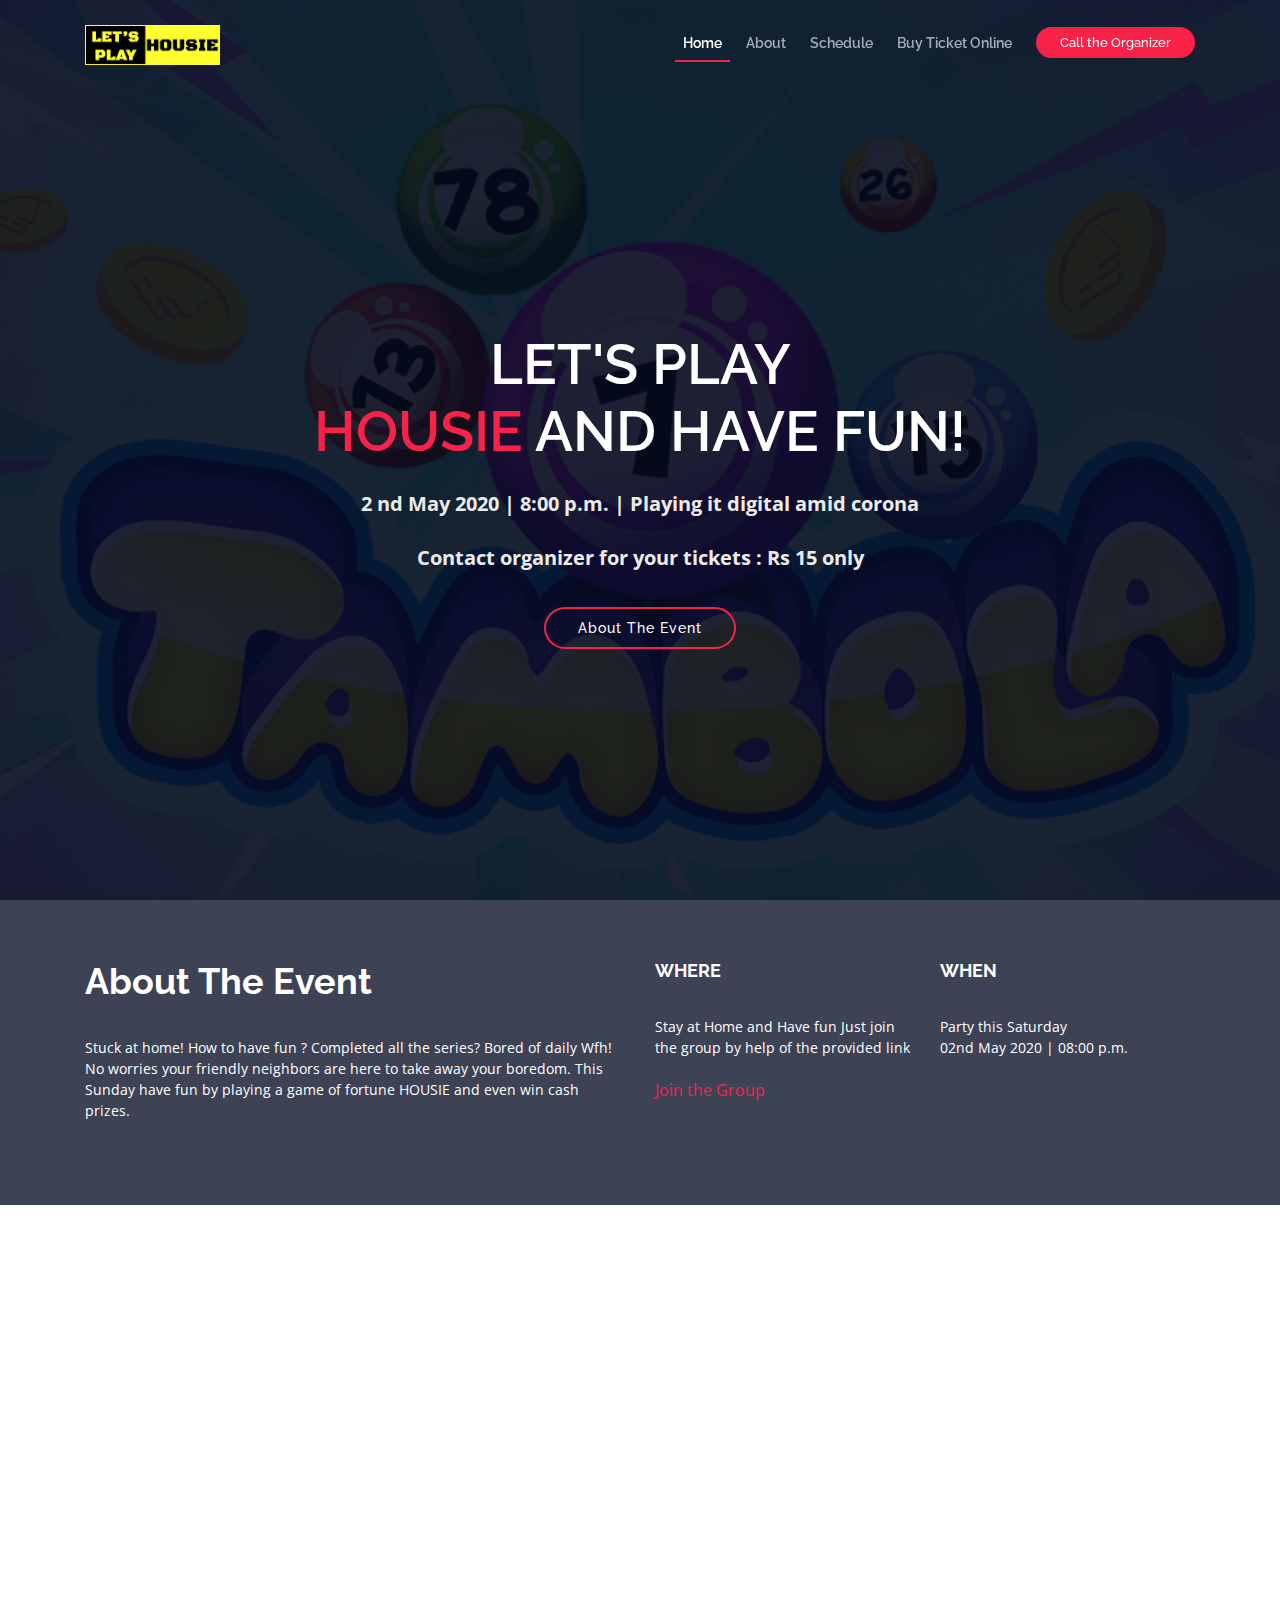
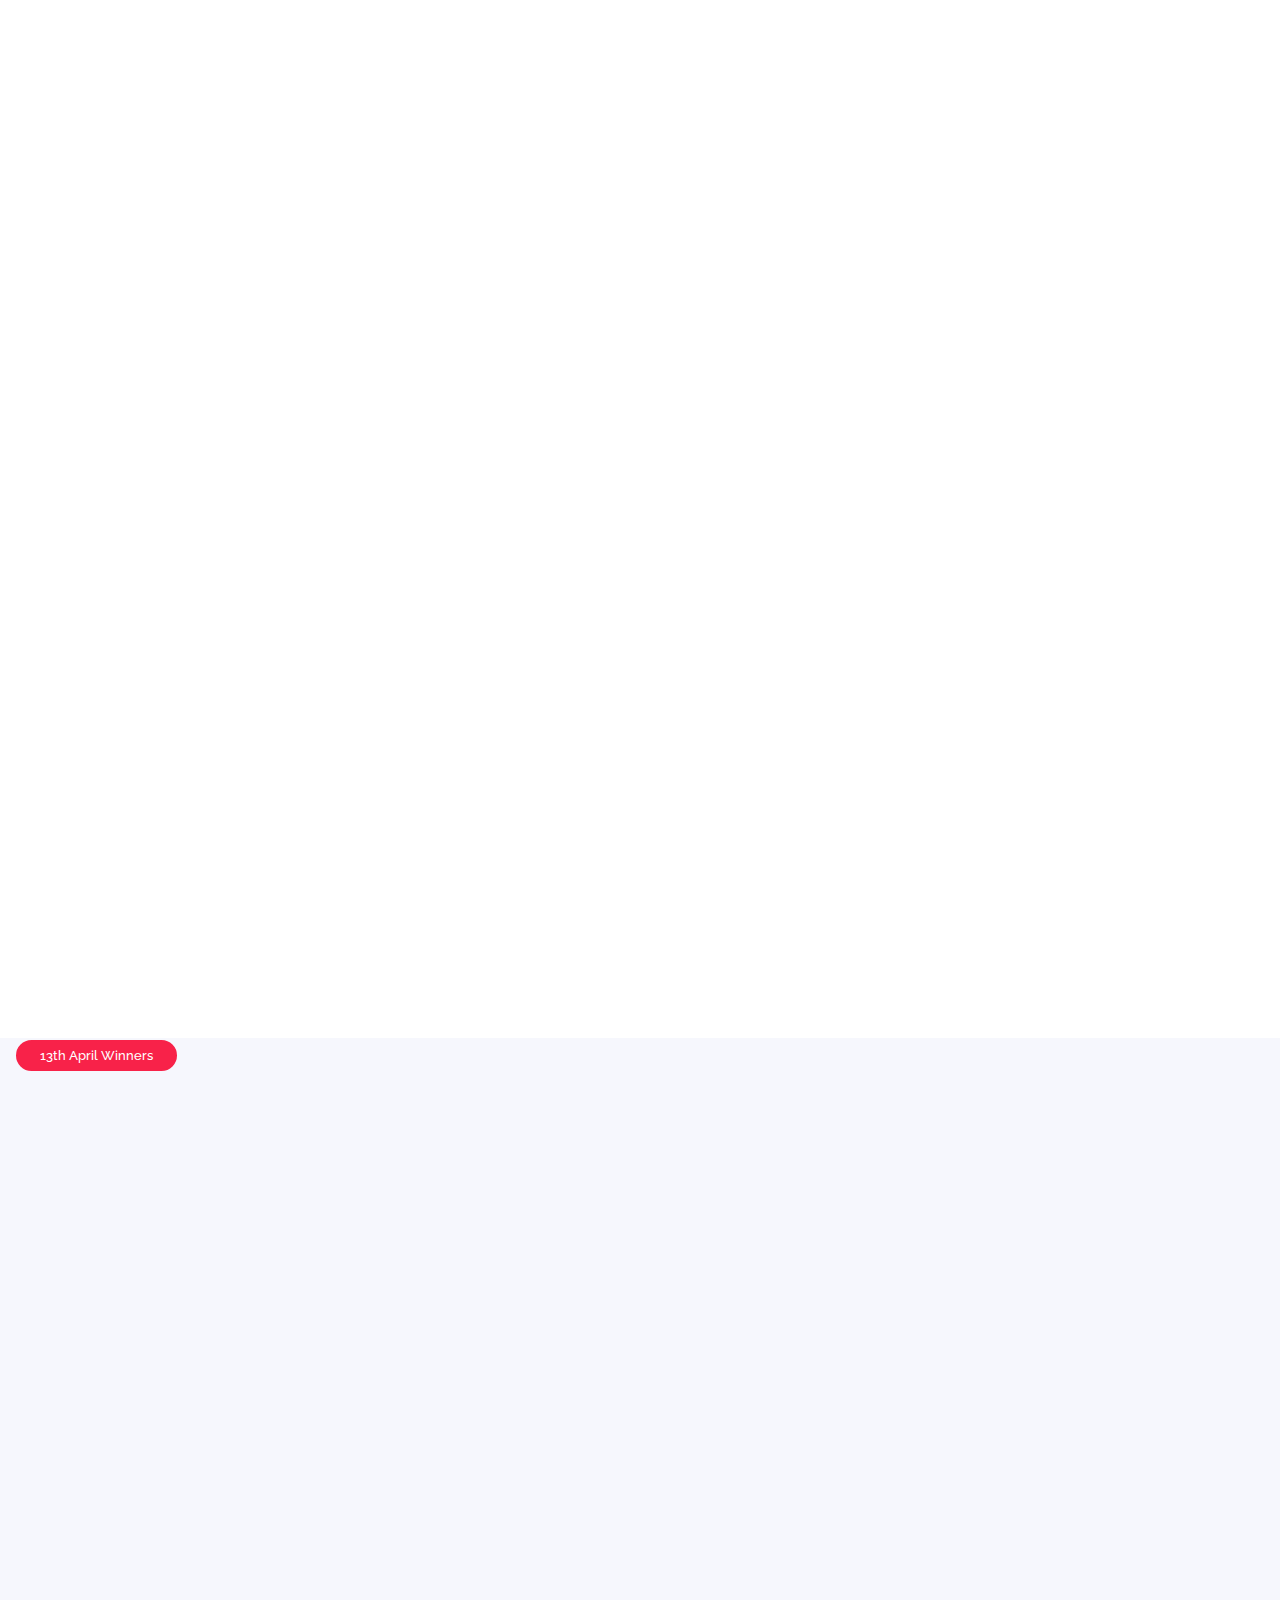
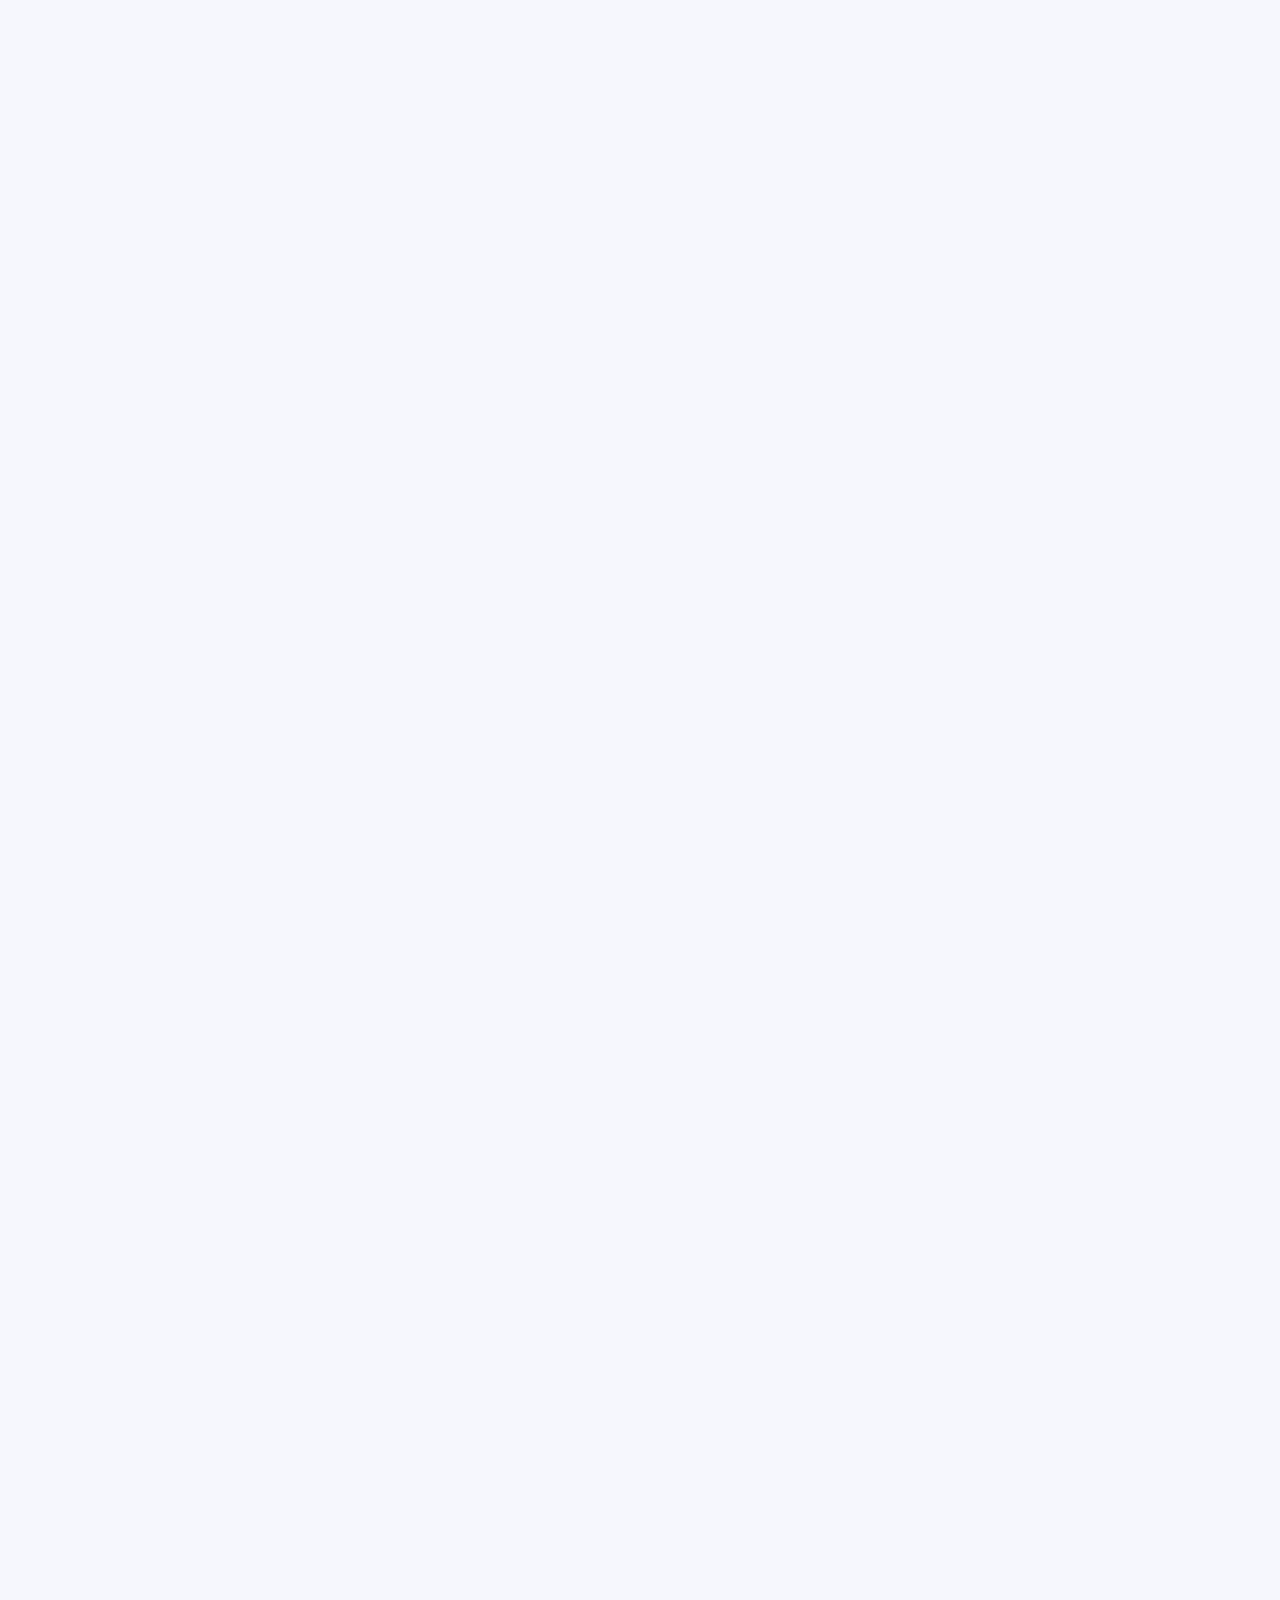
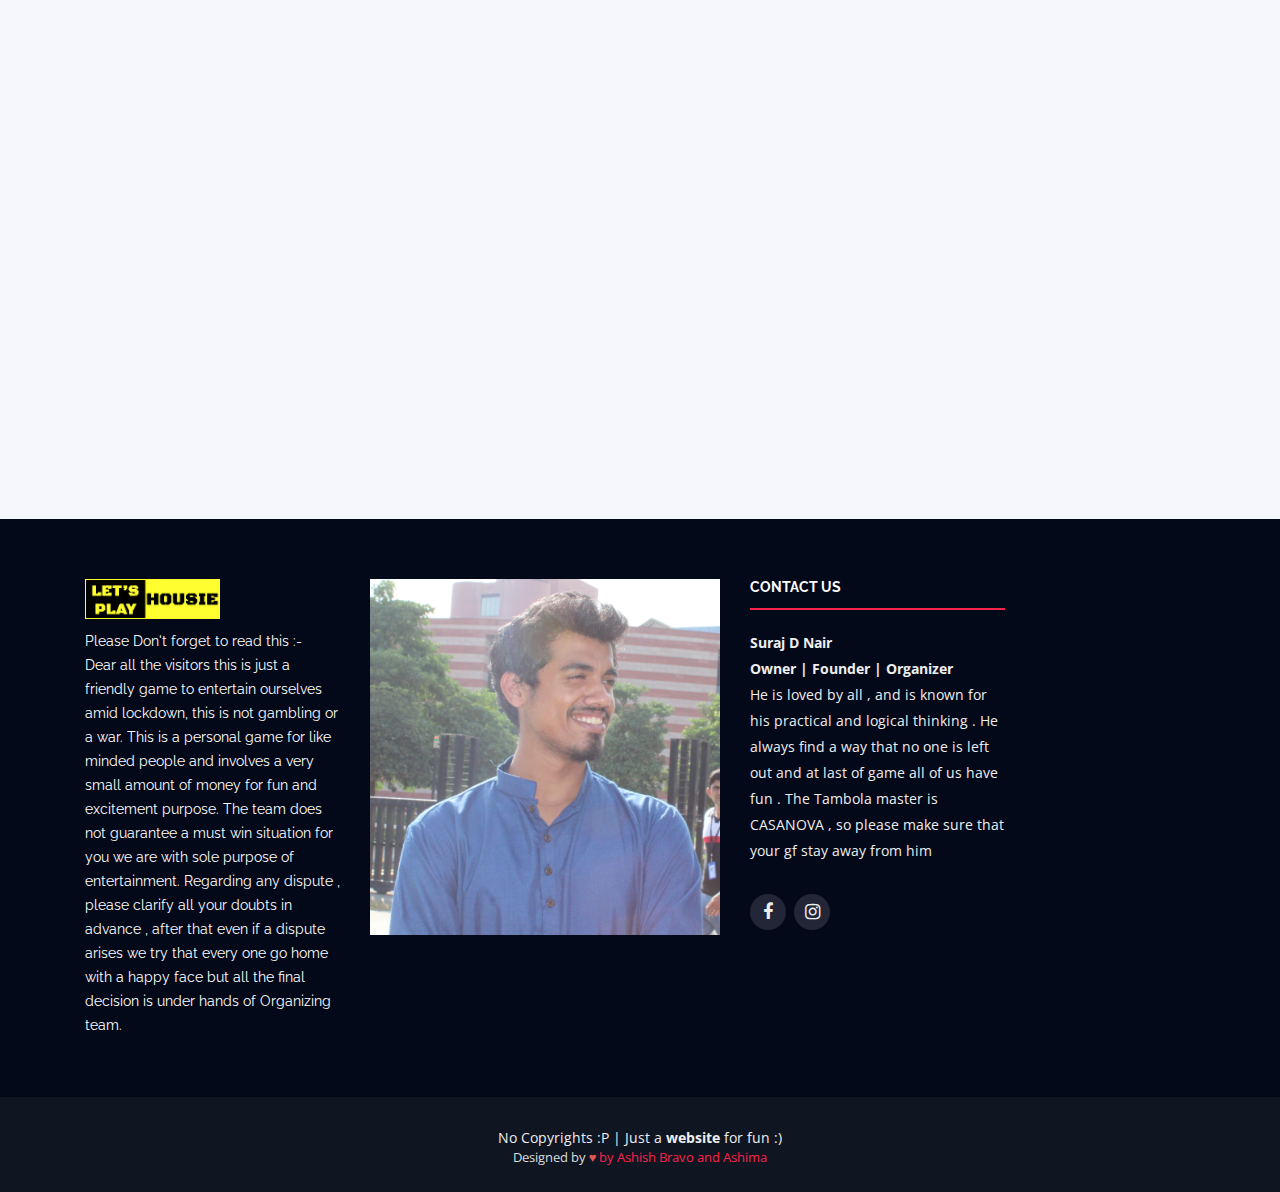
<file: index.html>
<!DOCTYPE html>
<html lang="en">

<head>
  <meta charset="utf-8">
  <meta content="width=device-width, initial-scale=1.0" name="viewport">

  <title>Housie</title>
  <meta content="" name="descriptison">
  <meta content="" name="keywords">
  <link href="assets/img/housieLogo.jpg" rel="icon">
  <link href="assets/img/apple-touch-icon.png" rel="apple-touch-icon">
  <link href="https://fonts.googleapis.com/css?family=Open+Sans:300,300i,400,400i,700,700i|Raleway:300,400,500,700,800" rel="stylesheet">
  <link href="assets/vendor/bootstrap/css/bootstrap.min.css" rel="stylesheet">
  <link href="assets/vendor/animate.css/animate.min.css" rel="stylesheet">
  <link href="assets/vendor/venobox/venobox.css" rel="stylesheet">
  <link href="assets/vendor/font-awesome/css/font-awesome.min.css" rel="stylesheet">
  <link href="assets/vendor/owl.carousel/assets/owl.carousel.min.css" rel="stylesheet">
  <link href="assets/css/style.css" rel="stylesheet">
</head>

<body>
  <header id="header">
    <div class="container">
      <div id="logo" class="pull-left">
        <a href="index.html" class="scrollto"><img src="assets/img/housieLogo.jpg" alt="" title=""></a>
      </div>

      <nav id="nav-menu-container">
        <ul class="nav-menu">
          <li class="menu-active"><a href="index.html">Home</a></li>
          <li><a href="#about">About</a></li>
          <li><a href="#schedule">Schedule</a></li>
          <li><a href="https://forms.gle/gDbcJ1tDNqGVuUUz9">Buy Ticket Online</a></li>
          <li class="buy-tickets"><a href="tel:+91 9712156057">Call the Organizer</a></li>
        </ul>
      </nav><!-- #nav-menu for the header -->
    </div>
  </header><!-- End Header -->

  <!-- ======= Intro Section ======= -->
  <section id="intro">
    <div class="intro-container wow fadeIn">
      <h1 class="mb-4 pb-0">Let's PLay<br><span>Housie</span> and have fun!</h1>
      <p class="mb-4 pb-0">2 nd May 2020 | 8:00 p.m. | Playing it digital amid corona</p>
      <p class="mb-4 pb-0">Contact organizer for your tickets : Rs 15 only</p>
      <a href="#about" class="about-btn scrollto">About The Event</a>
    </div>
  </section><!-- End Intro Section -->

  <main id="main">

    <!-- ======= About Section ======= -->
    <section id="about">
      <div class="container">
        <div class="row">
          <div class="col-lg-6">
            <h2>About The Event</h2>
            <br>
            <p>Stuck at home! How to have fun ? Completed all the series? Bored of daily Wfh! No worries your friendly neighbors are here to take away your boredom. This Sunday have fun by playing a game of fortune HOUSIE and even win cash prizes.</p>
            <br>
          </div>
          <div class="col-lg-3">
            <h3>Where</h3>
            <br>
            <p>Stay at Home and Have fun Just join the group by help of the provided link</p>
            <a href="https://chat.whatsapp.com/K3cLmvdfGl95k29ZAcPgAU">Join the Group</a>
            <br>
          </div>
          <div class="col-lg-3">
            <h3>When</h3>
            <br>
            <p>Party this Saturday<br>02nd May 2020 | 08:00 p.m.</p>
            <br>
          </div>
        </div>
      </div>
    </section><!-- End About Section -->

    <!-- ======= Winners Section ======= -->
    <section id="speakers" class="wow fadeInUp">
      <div class="container">
        <div class="section-header">
          <h2>Last Time Winners</h2>
          <p>Here are some of our winners from last game</p>
        </div>
          <!--<li class="nav-item">
            <a class="nav-link" href="#day-2" role="tab" data-toggle="tab">Day 2</a>
          </li>
          <li class="nav-item">
            <a class="nav-link" href="#day-3" role="tab" data-toggle="tab">Day 3</a>
          </li>-->
        <div class="row">
          <div class="col-lg-4 col-md-6">
            <div class="speaker">
              <img src="assets/img/swapnil.png" alt="Winner 1" class="img-fluid">
              <div class="details">
                <h3><a href="#speakers">Swapnil Vyas</a></h3>
                <p>Won Rs 110</p>
                <div class="social">
                </div>
              </div>
            </div>
          </div>
          <div class="col-lg-4 col-md-6">
            <div class="speaker">
              <img src="assets/img/anand.png" alt="Winner 2" class="img-fluid">
              <div class="details">
                <h3><a href="#speakers">Tushagra Anand</a></h3>
                <p>Won Rs 55</p>
                <div class="social">
                </div>
              </div>
            </div>
          </div>
          <div class="col-lg-4 col-md-6">
            <div class="speaker">
              <img src="assets/img/rudhira.png" alt="Winner 3" class="img-fluid">
              <div class="details">
                <h3><a href="#speakers">Rudhira </a></h3>
                <p>Won Rs 30</p>
                <div class="social">

                </div>
              </div>
            </div>
          </div>
          <div class="col-lg-4 col-md-6">
            <div class="speaker">
              <img src="assets/img/goswami.PNG" alt="Winner 5" class="img-fluid">
              <div class="details">
                <h3><a href="#speakers">Akash Goswami </a></h3>
                <p>Won Rs 27.5</p>
                <div class="social">

                </div>
              </div>
            </div>
          </div>
          <div class="col-lg-4 col-md-6">
            <div class="speaker">
              <img src="assets/img/ashish.png" alt="Winner 4" class="img-fluid">
              <div class="details">
                <h3><a href="#speakers">Ashish Ranjan</a></h3>
                <p>Won Rs 20</p>
                <div class="social">

                </div>
              </div>
            </div>
          </div>


          <div class="col-lg-4 col-md-6">
            <div class="speaker">
              <img src="assets/img/sachin.png" alt="Winner 5" class="img-fluid">
              <div class="details">
                <h3><a href="#speakers">Sachin Agarwal</a></h3>
                <p>Won Rs 20</p>
                <div class="social">

                </div>
              </div>
            </div>
          </div>
        </div>
      </div>
          <div class="col-lg-4 col-md-6">
            <div class="speaker">
              <img src="assets/img/roshitaBro.jpeg" alt="Winner 6" class="img-fluid">
              <div class="details">
                <h3><a href="#">Roshita Bhusari</a></h3>
                <p>Won Rs 7.5</p>
                <div class="social">

                </div>
              </div>
            </div>
          </div>
        </div>
      </div>



    </section><!-- End Speakers Section -->

    <nav id="nav-menu-new">
      <ul class="nav-menu">
        <li class="buy-tickets"><a href="sunday.html">13th April Winners</a></li>
      </ul>
    </nav><!-- #nav-menu for the header -->

    <!-- ======= Schedule Section ======= -->
    <section id="schedule" class="section-with-bg">
      <div class="container wow fadeInUp">
        <div class="section-header">
          <h2>Event Schedule</h2>
          <p>Here is our event schedule</p>
        </div>

        <ul class="nav nav-tabs" role="tablist">
          <li class="nav-item">
            <a class="nav-link active" href="#day-1" role="tab" data-toggle="tab">2nd May 2020</a>
          </li>
          <!--<li class="nav-item">
            <a class="nav-link" href="#day-2" role="tab" data-toggle="tab">Day 2</a>
          </li>
          <li class="nav-item">
            <a class="nav-link" href="#day-3" role="tab" data-toggle="tab">Day 3</a>
          </li>-->
        </ul>

        <h3 class="sub-heading">Time is Money said by someone , So please do everything as per planned Schedule</h3>

        <div class="tab-content row justify-content-center">

          <!-- Schdule Day 1 -->
          <div role="tabpanel" class="col-lg-9 tab-pane fade show active" id="day-1">

            <div class="row schedule-item">
              <div class="col-md-2"><time>05:00 PM</time></div>
              <div class="col-md-10">
                <h4>Buying Tickets</h4>
                <p>Please pay on gpay for your ticket by this time and your ticket will be deliverd to you via whatsapp GPAY : 9712156057</p>
              </div>
            </div>

            <div class="row schedule-item">
              <div class="col-md-2"><time>06:30 PM</time></div>
              <div class="col-md-10">
                <div class="speaker">

                </div>
                <h4>Doubt Clearing </h4>
                <p>Clear all your doubts by 06:30 with the organizer , to avoid confusions.</p>
              </div>
            </div>
            <div class="row schedule-item">
              <div class="col-md-2"><time>07:30 PM</time></div>
              <div class="col-md-10">
                <div class="speaker">

                </div>
                <h4>Variations Declared</h4>
                <p>All the Prize money will be declared by this point of time </p>
              </div>
            </div>
            <div class="row schedule-item">
              <div class="col-md-2"><time>07:45 PM</time></div>
              <div class="col-md-10">
                <div class="speaker">

                </div>
                <h4>Acknowledgement Time</h4>
                <p>Get active in whatsapp group , so that you are updated with everything | Acknowledge your presence</p>
              </div>
            </div>

            <div class="row schedule-item">
              <div class="col-md-2"><time>08:00 PM</time></div>
              <div class="col-md-10">
                <div class="speaker">

                </div>
                <h4>Game Starts</h4>
                <p>The game will start at this point so make sure that you are present , because time and our organizing team waits for none </p>
              </div>
            </div>

    <!-- ======= Venue Section ======= -->
    <section id="venue" class="wow fadeInUp">

      <div class="container-fluid">

        <div class="section-header">
          <h2>Event Venue</h2>
          <p>Again Providing link of whatsapp group for all communication purposes and also for playing the game obviously</p>
        </div>
        <center>
        <div class="row no-gutters">
          <div class="col-lg-6 venue-map">
          </center>
            <div class="col-lg-4 col-md-6">
              <div class="speaker">

                <img src="assets/img/whatsappLogo.png" alt="Whatsapp link" class="img-fluid">
                <div class="details">

                  <h3><a href="https://chat.whatsapp.com/K3cLmvdfGl95k29ZAcPgAU">Join</a></h3>

                  <div class="social">
                  </div>
                </div>
              </div>
            </div></center>
          </center>
            </div>
    </section><!-- End Venue Section -->

  <!-- =======  F.A.Q Section ======= -->
    <section id="faq" class="wow fadeInUp">

      <div class="container">

        <div class="section-header">
          <h2>F.A.Q </h2>
        </div>

        <div class="row justify-content-center">
          <div class="col-lg-9">
            <ul id="faq-list">

              <li>
                <a data-toggle="collapse" class="collapsed" href="#faq1">Basic informations about the game<i class="fa fa-minus-circle"></i></a>
                <div id="faq1" class="collapse" data-parent="#faq-list">
                  <p>
                    <p>HOUSIE WILL START AT 08:00 PM SHARP</p>

<p>Numbers will be announced in the group itself</p>

<p>TICKET WINDOW OPEN ONLY TILL 05:00 PM</p>

<p>TICKETS WILL BE SHARED BY 07:45 PM </p>

<p>VARIATION & PRIZE MONEY WILL BE INFORMED BY 07:45 PM</p>

<p>INFORM OTHERS TO JOIN THE GROUP WITH THE LINK</p>

<p>Please Don't get into this group if you're not interested in playing</p>

<p>What is free in this world for now? My advice. You need to buy tickets to play this game and win it back if you are worthy enough</p>

<p>No content apart from The Game</p>

 <p>Let's have Fun this Quarantine</p>

<p>STAY HOME, STAY SAFE 🏠</p>



                  </p>
                </div>
              </li>

              <li>
                <a data-toggle="collapse" href="#faq2" class="collapsed">How are the numbers decided <i class="fa fa-minus-circle"></i></a>
                <div id="faq2" class="collapse" data-parent="#faq-list">
                  <p>
                    A application provides random numbers and that are continously announced shared in the whatsapp group . After intervals the screenshot is also shared.
                  </p>
                    <img src="assets/img/example.jpeg" alt="Example of the numbers shared" class="img-fluid">
                </div>
              </li>

              <li>
                <a data-toggle="collapse" href="#faq3" class="collapsed">How are numbers announced in the group <i class="fa fa-minus-circle"></i></a>
                <div id="faq3" class="collapse" data-parent="#faq-list">
                  <p>
                    <p>Since most of us are new to this sharing some details about the game:</p>
<p>- Numbers will be called as below</p>
<p>8️⃣7️⃣</p>
<p>0️⃣7️⃣ </p>
                  </p>
                </div>
              </li>

              <li>
                <a data-toggle="collapse" href="#faq4" class="collapsed">What to do if I win? <i class="fa fa-minus-circle"></i></a>
                <div id="faq4" class="collapse" data-parent="#faq-list">
                  <p>
                    If you win a variation on a number immediately send a "<b>Yes</b>" in this group
  So that game can be paused.
  Post that share you name and variation that you are claiming
  You will also have to share the photo of your ticket on which you are playing so that we can verify
                  </p>
                </div>
              </li>

              <li>
                <a data-toggle="collapse" href="#faq5" class="collapsed">Tell me more about the gameplay <i class="fa fa-minus-circle"></i></a>
                <div id="faq5" class="collapse" data-parent="#faq-list">
                  <p>
                  <p>  1. Draw your Ticket on a paper (replicate it) and write your name on the Top - SAMPLE SHARED below</p>
  <p>2. Organizer will announce the numbers on the Group. Strike your number on the paper accordingly</p>
  <p>3. If you win any of the Variation just put a message on the group "Yes". We shall pause. Please mention Yes & your Name and the variation you have got </p>
  <p>4. The winner has to share the picture of the ticket for organizer to cross verify the same</p>
  <p>5. Once verified, Organizer shall put your name against the variation as a winner</p>
  <p>6.Numbers will be called out slowly with a gap of 10  secs</p>
  <p>You cannot claim on previous called numbers</p>
  <p>Claim will be considered valid only on last number called</p>
    <img src="assets/img/ExampleTicket.jpeg" alt="Example of the ticket to be created" class="img-fluid">
  Please note:
<p>  a. One Ticket can win only one Variation AND can go for Full House</p>
  <p>b. Don't chat in the group during the game it disturbs the rhythm</p>
  <p>c. Please clarify all your doubts before 7.30 PM</p>
  <p>d. If at the same time there are 2,3 or more winners the prize money for the same variation will be shared amongst all(Organizer will do the needful)</p>
</p>
                </div>
              </li>

              <li>
                <a data-toggle="collapse" href="#faq6" class="collapsed">Can You clarify the variations that are present in this game <i class="fa fa-minus-circle"></i></a>
                <div id="faq6" class="collapse" data-parent="#faq-list">
                  <p>
                    <img src="assets/img/fVariation.jpeg" alt="Example of the ticket to be created" class="img-fluid">
                    <img src="assets/img/sVariation.jpeg" alt="Example of the ticket to be created" class="img-fluid">
                  </p>
                </div>
              </li>


            </ul>
          </div>
        </div>

      </div>

    </section><!-- End  F.A.Q Section -->


    <section id="contact" class="section-bg wow fadeInUp">

      <div class="container">

        <div class="section-header">
          <h2>Contact Us</h2>
          <p>Always present for all the issues you have related to this</p>
        </div>

        <div class="row contact-info">

          <div class="col-md-4">
            <div class="contact-address">
              <i class="ion-ios-location-outline"></i>
              <h3>Address</h3>
              <address>D 404, Swagat Afford (Suraj's Place) But please dont plan to visit us . If it is that emergency call and even at last you have to visit , get yourself well sanitized before visiting :p</address>
            </div>
          </div>

          <div class="col-md-4">
            <div class="contact-phone">
              <i class="ion-ios-telephone-outline"></i>
              <h3>Feel free to call us</h3>
              <p><a href="tel:+91 9712156057">+91 9712156057</a></p>
            </div>
          </div>

          <div class="col-md-4">
            <div class="contact-email">
              <i class="ion-ios-email-outline"></i>
              <h3>Email</h3>
              <p><a href="mailto:bravojiofficial@gmail.com">Direct Mail</a></p>
            </div>
          </div>

        </div>


    </section><!-- End Contact Section -->

  </main><!-- End #main -->

  <!-- ======= Footer ======= -->
  <footer id="footer">
    <div class="footer-top">
      <div class="container">
        <div class="row">

          <div class="col-lg-3 col-md-6 footer-info">
            <img src="assets/img/housieLogo.jpg" alt="TheEvenet">
            <p>Please Don't forget to read this :- </p>
            <p>Dear all the visitors this is just a friendly game to entertain ourselves amid lockdown, this is not gambling or a war. This is a personal game for like minded people and involves a very small amount of money for fun and excitement purpose. The team does not guarantee a must win situation for you we are with sole purpose of entertainment. Regarding any dispute , please clarify all your doubts in advance , after that even if a dispute arises we try that every one go home with a happy face but all the final decision is under hands of Organizing team.   </p>
          </div>

            <!--suraj-->
            <div class="col-lg-4 col-md-6">
              <div class="speaker">
                <img src="assets/img/suraj.PNG" alt="Suraj's Image" class="img-fluid">
                <div class="details">

                  <div class="social">

                  </div>
                </div>
              </div>
            </div>



          <div class="col-lg-3 col-md-6 footer-contact">
            <h4>Contact Us</h4>
            <p>
              <b>Suraj D Nair</b> <br>
              <b>Owner | Founder | Organizer</b><br>
              He is loved by all , and is known for his practical and logical thinking . He always find a way that no one is left out and at last of game all of us have fun . The Tambola master is CASANOVA , so please make sure that your gf stay away from him  <br>

            </p>


            <div class="social-links">

              <a href="https://www.facebook.com/suraj.d.nair" class="facebook"><i class="fa fa-facebook"></i></a>
              <a href="https://www.instagram.com/surajnaird/?hl=en" class="instagram"><i class="fa fa-instagram"></i></a>

            </div>

          </div>

        </div>
      </div>
    </div>

    <div class="container">
      <div class="copyright">
        No Copyrights :P |  Just a  <strong>website</strong> for fun :)
      </div>
      <div class="credits">

        Designed by <a href="#"><span style="color: #e25555;">&#9829;</span> by Ashish Bravo and Ashima</a>
      </div>
    </div>
  </footer><!-- End  Footer -->

  <a href="#" class="back-to-top"><i class="fa fa-angle-up"></i></a>

  <!-- Vendor JS Files -->
  <script src="assets/vendor/jquery/jquery.min.js"></script>
  <script src="assets/vendor/bootstrap/js/bootstrap.bundle.min.js"></script>
  <script src="assets/vendor/jquery.easing/jquery.easing.min.js"></script>
  <script src="assets/vendor/php-email-form/validate.js"></script>
  <script src="assets/vendor/wow/wow.min.js"></script>
  <script src="assets/vendor/venobox/venobox.min.js"></script>
  <script src="assets/vendor/owl.carousel/owl.carousel.min.js"></script>
  <script src="assets/vendor/superfish/superfish.min.js"></script>
  <script src="assets/vendor/hoverIntent/hoverIntent.js"></script>

  <!-- Template Main JS File -->
  <script src="assets/js/main.js"></script>

</body>

</html>
</file>
<file: assets/vendor/venobox/venobox.css>
/* ------ venobox.css --------*/
.vbox-overlay *, .vbox-overlay *:before, .vbox-overlay *:after{
    -webkit-backface-visibility: hidden;
    -webkit-box-sizing:border-box;
    -moz-box-sizing:border-box;
    box-sizing:border-box;
}
.vbox-overlay * { 
    -webkit-backface-visibility: visible;
    backface-visibility: visible;
}
.vbox-overlay{
    display: -webkit-flex;
    display: flex;
    -webkit-flex-direction: column;
    flex-direction: column;
    -webkit-justify-content: center;
    justify-content: center;
    -webkit-align-items: center;
    align-items: center;
    position: fixed;
    left: 0;
    top: 0;
    bottom: 0;
    right: 0;
    z-index: 1040;
    -webkit-transform:translateZ(1000px);
    transform: translateZ(1000px);
    transform-style: preserve-3d;
}

/* ----- navigation ----- */
.vbox-title{
    width: 100%;
    height: 40px;
    float: left;
    text-align: center;
    line-height: 28px;
    font-size: 12px;
    padding: 6px 40px;
    overflow: hidden;
    position: fixed;
    display: none;
    left: 0;
    z-index: 1050;
}
.vbox-close{
    cursor: pointer;
    position: fixed;
    top: -1px;
    right: 0;
    width: 50px;
    height: 40px;
    padding: 6px;
    display: block;
    background-position:10px center;
    overflow: hidden;
    font-size: 24px;
    line-height: 1;
    text-align: center;
    z-index: 1050;
}
.vbox-num{
    cursor: pointer;
    position: fixed;
    left: 0;
    height: 40px;
    display: block;
    overflow: hidden;
    line-height: 28px;
    font-size: 12px;
    padding: 6px 10px;
    display: none;
    z-index: 1050;
}
/* ----- navigation ARROWS ----- */
.vbox-next, .vbox-prev{
    position: fixed;
    top: 50%;
    margin-top: -15px;
    overflow: hidden;
    cursor: pointer;
    display: block;
    width: 45px;
    height: 45px;
    z-index: 1050;
}
.vbox-next span, .vbox-prev span{
    position: relative;
    width: 20px;
    height: 20px;
    border: 2px solid transparent;
    border-top-color: #B6B6B6;
    border-right-color: #B6B6B6;
    text-indent: -100px;
    position: absolute;
    top: 8px;
    display: block;
}
.vbox-prev{
    left: 15px;
}
.vbox-next{
    right: 15px;
}
.vbox-prev span{
    left: 10px;
    -ms-transform: rotate(-135deg);
    -webkit-transform: rotate(-135deg);
    transform: rotate(-135deg);
}
.vbox-next span{
    -ms-transform: rotate(45deg);
    -webkit-transform: rotate(45deg);
    transform: rotate(45deg);
    right: 10px;
}
/* ------- inline window ------ */
.vbox-inline{
    width: 420px;
    height: 315px;
    height: 70vh;
    padding: 10px;
    background: #fff;
    margin: 0 auto;
    overflow: auto;
    text-align: left;
}
/* ------- Video & iFrames window ------ */
.venoframe{
    max-width: 100%;
    width: 100%;
    border: none;
    width: 100%;
    height: 260px;
    height: 70vh;
}
.venoframe.vbvid{
    height: 260px;
}
@media (min-width: 768px) {
    .venoframe, .vbox-inline{
        width: 90%;
        height: 360px;
        height: 70vh;
    }
    .venoframe.vbvid{
        width: 640px;
        height: 360px;
    }
}
@media (min-width: 992px) {
    .venoframe, .vbox-inline{
        max-width: 1200px;
        width: 80%;
        height: 540px;
        height: 70vh;
    }
    .venoframe.vbvid{
        width: 960px;
        height: 540px;
    }
}
/* 
Please do NOT edit this part! 
or at least read this note: http://i.imgur.com/7C0ws9e.gif
*/
.vbox-open{
    overflow: hidden;
}
.vbox-container{
    position: absolute;
    left: 0;
    right: 0;
    top: 0;
    bottom: 0;
    overflow-x: hidden;
    overflow-y: scroll;
    overflow-scrolling: touch;
    -webkit-overflow-scrolling: touch;
    z-index: 20;
    max-height: 100%;

}

.vbox-content{
    text-align: center;
    float: left;
    width: 100%;
    position: relative;
    overflow: hidden;
    padding: 20px 10px;
}
.vbox-container img{
    max-width: 100%;
    height: auto;
}
.vbox-figlio{
    box-shadow: 0 0 12px rgba(0,0,0,0.19), 0 6px 6px rgba(0,0,0,0.23);
    max-width: 100%;
    text-align: initial;
}
img.vbox-figlio{
    -webkit-user-select: none;
-khtml-user-select: none;
-moz-user-select: none;
-o-user-select: none;
user-select: none;
}
.vbox-content.swipe-left{
    margin-left: -200px !important;
}
.vbox-content.swipe-right{
    margin-left: 200px !important;
}
.vbox-animated{
    webkit-transition: margin 300ms ease-out;
    transition: margin 300ms ease-out;
}

/* ---------- preloader ----------
 * SPINKIT 
 * http://tobiasahlin.com/spinkit/
-------------------------------- */
.sk-double-bounce,.sk-rotating-plane{width:40px;height:40px;margin:40px auto}.sk-rotating-plane{background-color:#333;-webkit-animation:sk-rotatePlane 1.2s infinite ease-in-out;animation:sk-rotatePlane 1.2s infinite ease-in-out}@-webkit-keyframes sk-rotatePlane{0%{-webkit-transform:perspective(120px) rotateX(0) rotateY(0);transform:perspective(120px) rotateX(0) rotateY(0)}50%{-webkit-transform:perspective(120px) rotateX(-180.1deg) rotateY(0);transform:perspective(120px) rotateX(-180.1deg) rotateY(0)}100%{-webkit-transform:perspective(120px) rotateX(-180deg) rotateY(-179.9deg);transform:perspective(120px) rotateX(-180deg) rotateY(-179.9deg)}}@keyframes sk-rotatePlane{0%{-webkit-transform:perspective(120px) rotateX(0) rotateY(0);transform:perspective(120px) rotateX(0) rotateY(0)}50%{-webkit-transform:perspective(120px) rotateX(-180.1deg) rotateY(0);transform:perspective(120px) rotateX(-180.1deg) rotateY(0)}100%{-webkit-transform:perspective(120px) rotateX(-180deg) rotateY(-179.9deg);transform:perspective(120px) rotateX(-180deg) rotateY(-179.9deg)}}.sk-double-bounce{position:relative}.sk-double-bounce .sk-child{width:100%;height:100%;border-radius:50%;background-color:#333;opacity:.6;position:absolute;top:0;left:0;-webkit-animation:sk-doubleBounce 2s infinite ease-in-out;animation:sk-doubleBounce 2s infinite ease-in-out}.sk-chasing-dots .sk-child,.sk-spinner-pulse,.sk-three-bounce .sk-child{background-color:#333;border-radius:100%}.sk-double-bounce .sk-double-bounce2{-webkit-animation-delay:-1s;animation-delay:-1s}@-webkit-keyframes sk-doubleBounce{0%,100%{-webkit-transform:scale(0);transform:scale(0)}50%{-webkit-transform:scale(1);transform:scale(1)}}@keyframes sk-doubleBounce{0%,100%{-webkit-transform:scale(0);transform:scale(0)}50%{-webkit-transform:scale(1);transform:scale(1)}}.sk-wave{margin:40px auto;width:50px;height:40px;text-align:center;font-size:10px}.sk-wave .sk-rect{background-color:#333;height:100%;width:6px;display:inline-block;-webkit-animation:sk-waveStretchDelay 1.2s infinite ease-in-out;animation:sk-waveStretchDelay 1.2s infinite ease-in-out}.sk-wave .sk-rect1{-webkit-animation-delay:-1.2s;animation-delay:-1.2s}.sk-wave .sk-rect2{-webkit-animation-delay:-1.1s;animation-delay:-1.1s}.sk-wave .sk-rect3{-webkit-animation-delay:-1s;animation-delay:-1s}.sk-wave .sk-rect4{-webkit-animation-delay:-.9s;animation-delay:-.9s}.sk-wave .sk-rect5{-webkit-animation-delay:-.8s;animation-delay:-.8s}@-webkit-keyframes sk-waveStretchDelay{0%,100%,40%{-webkit-transform:scaleY(.4);transform:scaleY(.4)}20%{-webkit-transform:scaleY(1);transform:scaleY(1)}}@keyframes sk-waveStretchDelay{0%,100%,40%{-webkit-transform:scaleY(.4);transform:scaleY(.4)}20%{-webkit-transform:scaleY(1);transform:scaleY(1)}}.sk-wandering-cubes{margin:40px auto;width:40px;height:40px;position:relative}.sk-wandering-cubes .sk-cube{background-color:#333;width:10px;height:10px;position:absolute;top:0;left:0;-webkit-animation:sk-wanderingCube 1.8s ease-in-out -1.8s infinite both;animation:sk-wanderingCube 1.8s ease-in-out -1.8s infinite both}.sk-chasing-dots,.sk-spinner-pulse{width:40px;height:40px;margin:40px auto}.sk-wandering-cubes .sk-cube2{-webkit-animation-delay:-.9s;animation-delay:-.9s}@-webkit-keyframes sk-wanderingCube{0%{-webkit-transform:rotate(0);transform:rotate(0)}25%{-webkit-transform:translateX(30px) rotate(-90deg) scale(.5);transform:translateX(30px) rotate(-90deg) scale(.5)}50%{-webkit-transform:translateX(30px) translateY(30px) rotate(-179deg);transform:translateX(30px) translateY(30px) rotate(-179deg)}50.1%{-webkit-transform:translateX(30px) translateY(30px) rotate(-180deg);transform:translateX(30px) translateY(30px) rotate(-180deg)}75%{-webkit-transform:translateX(0) translateY(30px) rotate(-270deg) scale(.5);transform:translateX(0) translateY(30px) rotate(-270deg) scale(.5)}100%{-webkit-transform:rotate(-360deg);transform:rotate(-360deg)}}@keyframes sk-wanderingCube{0%{-webkit-transform:rotate(0);transform:rotate(0)}25%{-webkit-transform:translateX(30px) rotate(-90deg) scale(.5);transform:translateX(30px) rotate(-90deg) scale(.5)}50%{-webkit-transform:translateX(30px) translateY(30px) rotate(-179deg);transform:translateX(30px) translateY(30px) rotate(-179deg)}50.1%{-webkit-transform:translateX(30px) translateY(30px) rotate(-180deg);transform:translateX(30px) translateY(30px) rotate(-180deg)}75%{-webkit-transform:translateX(0) translateY(30px) rotate(-270deg) scale(.5);transform:translateX(0) translateY(30px) rotate(-270deg) scale(.5)}100%{-webkit-transform:rotate(-360deg);transform:rotate(-360deg)}}.sk-spinner-pulse{-webkit-animation:sk-pulseScaleOut 1s infinite ease-in-out;animation:sk-pulseScaleOut 1s infinite ease-in-out}@-webkit-keyframes sk-pulseScaleOut{0%{-webkit-transform:scale(0);transform:scale(0)}100%{-webkit-transform:scale(1);transform:scale(1);opacity:0}}@keyframes sk-pulseScaleOut{0%{-webkit-transform:scale(0);transform:scale(0)}100%{-webkit-transform:scale(1);transform:scale(1);opacity:0}}.sk-chasing-dots{position:relative;text-align:center;-webkit-animation:sk-chasingDotsRotate 2s infinite linear;animation:sk-chasingDotsRotate 2s infinite linear}.sk-chasing-dots .sk-child{width:60%;height:60%;display:inline-block;position:absolute;top:0;-webkit-animation:sk-chasingDotsBounce 2s infinite ease-in-out;animation:sk-chasingDotsBounce 2s infinite ease-in-out}.sk-chasing-dots .sk-dot2{top:auto;bottom:0;-webkit-animation-delay:-1s;animation-delay:-1s}@-webkit-keyframes sk-chasingDotsRotate{100%{-webkit-transform:rotate(360deg);transform:rotate(360deg)}}@keyframes sk-chasingDotsRotate{100%{-webkit-transform:rotate(360deg);transform:rotate(360deg)}}@-webkit-keyframes sk-chasingDotsBounce{0%,100%{-webkit-transform:scale(0);transform:scale(0)}50%{-webkit-transform:scale(1);transform:scale(1)}}@keyframes sk-chasingDotsBounce{0%,100%{-webkit-transform:scale(0);transform:scale(0)}50%{-webkit-transform:scale(1);transform:scale(1)}}.sk-three-bounce{margin:40px auto;width:80px;text-align:center}.sk-three-bounce .sk-child{width:20px;height:20px;display:inline-block;-webkit-animation:sk-three-bounce 1.4s ease-in-out 0s infinite both;animation:sk-three-bounce 1.4s ease-in-out 0s infinite both}.sk-circle .sk-child:before,.sk-fading-circle .sk-circle:before{display:block;border-radius:100%;content:'';background-color:#333}.sk-three-bounce .sk-bounce1{-webkit-animation-delay:-.32s;animation-delay:-.32s}.sk-three-bounce .sk-bounce2{-webkit-animation-delay:-.16s;animation-delay:-.16s}@-webkit-keyframes sk-three-bounce{0%,100%,80%{-webkit-transform:scale(0);transform:scale(0)}40%{-webkit-transform:scale(1);transform:scale(1)}}@keyframes sk-three-bounce{0%,100%,80%{-webkit-transform:scale(0);transform:scale(0)}40%{-webkit-transform:scale(1);transform:scale(1)}}.sk-circle{margin:40px auto;width:40px;height:40px;position:relative}.sk-circle .sk-child{width:100%;height:100%;position:absolute;left:0;top:0}.sk-circle .sk-child:before{margin:0 auto;width:15%;height:15%;-webkit-animation:sk-circleBounceDelay 1.2s infinite ease-in-out both;animation:sk-circleBounceDelay 1.2s infinite ease-in-out both}.sk-circle .sk-circle2{-webkit-transform:rotate(30deg);-ms-transform:rotate(30deg);transform:rotate(30deg)}.sk-circle .sk-circle3{-webkit-transform:rotate(60deg);-ms-transform:rotate(60deg);transform:rotate(60deg)}.sk-circle .sk-circle4{-webkit-transform:rotate(90deg);-ms-transform:rotate(90deg);transform:rotate(90deg)}.sk-circle .sk-circle5{-webkit-transform:rotate(120deg);-ms-transform:rotate(120deg);transform:rotate(120deg)}.sk-circle .sk-circle6{-webkit-transform:rotate(150deg);-ms-transform:rotate(150deg);transform:rotate(150deg)}.sk-circle .sk-circle7{-webkit-transform:rotate(180deg);-ms-transform:rotate(180deg);transform:rotate(180deg)}.sk-circle .sk-circle8{-webkit-transform:rotate(210deg);-ms-transform:rotate(210deg);transform:rotate(210deg)}.sk-circle .sk-circle9{-webkit-transform:rotate(240deg);-ms-transform:rotate(240deg);transform:rotate(240deg)}.sk-circle .sk-circle10{-webkit-transform:rotate(270deg);-ms-transform:rotate(270deg);transform:rotate(270deg)}.sk-circle .sk-circle11{-webkit-transform:rotate(300deg);-ms-transform:rotate(300deg);transform:rotate(300deg)}.sk-circle .sk-circle12{-webkit-transform:rotate(330deg);-ms-transform:rotate(330deg);transform:rotate(330deg)}.sk-circle .sk-circle2:before{-webkit-animation-delay:-1.1s;animation-delay:-1.1s}.sk-circle .sk-circle3:before{-webkit-animation-delay:-1s;animation-delay:-1s}.sk-circle .sk-circle4:before{-webkit-animation-delay:-.9s;animation-delay:-.9s}.sk-circle .sk-circle5:before{-webkit-animation-delay:-.8s;animation-delay:-.8s}.sk-circle .sk-circle6:before{-webkit-animation-delay:-.7s;animation-delay:-.7s}.sk-circle .sk-circle7:before{-webkit-animation-delay:-.6s;animation-delay:-.6s}.sk-circle .sk-circle8:before{-webkit-animation-delay:-.5s;animation-delay:-.5s}.sk-circle .sk-circle9:before{-webkit-animation-delay:-.4s;animation-delay:-.4s}.sk-circle .sk-circle10:before{-webkit-animation-delay:-.3s;animation-delay:-.3s}.sk-circle .sk-circle11:before{-webkit-animation-delay:-.2s;animation-delay:-.2s}.sk-circle .sk-circle12:before{-webkit-animation-delay:-.1s;animation-delay:-.1s}@-webkit-keyframes sk-circleBounceDelay{0%,100%,80%{-webkit-transform:scale(0);transform:scale(0)}40%{-webkit-transform:scale(1);transform:scale(1)}}@keyframes sk-circleBounceDelay{0%,100%,80%{-webkit-transform:scale(0);transform:scale(0)}40%{-webkit-transform:scale(1);transform:scale(1)}}.sk-cube-grid{width:40px;height:40px;margin:40px auto}.sk-cube-grid .sk-cube{width:33.33%;height:33.33%;background-color:#333;float:left;-webkit-animation:sk-cubeGridScaleDelay 1.3s infinite ease-in-out;animation:sk-cubeGridScaleDelay 1.3s infinite ease-in-out}.sk-cube-grid .sk-cube1{-webkit-animation-delay:.2s;animation-delay:.2s}.sk-cube-grid .sk-cube2{-webkit-animation-delay:.3s;animation-delay:.3s}.sk-cube-grid .sk-cube3{-webkit-animation-delay:.4s;animation-delay:.4s}.sk-cube-grid .sk-cube4{-webkit-animation-delay:.1s;animation-delay:.1s}.sk-cube-grid .sk-cube5{-webkit-animation-delay:.2s;animation-delay:.2s}.sk-cube-grid .sk-cube6{-webkit-animation-delay:.3s;animation-delay:.3s}.sk-cube-grid .sk-cube7{-webkit-animation-delay:0ms;animation-delay:0ms}.sk-cube-grid .sk-cube8{-webkit-animation-delay:.1s;animation-delay:.1s}.sk-cube-grid .sk-cube9{-webkit-animation-delay:.2s;animation-delay:.2s}@-webkit-keyframes sk-cubeGridScaleDelay{0%,100%,70%{-webkit-transform:scale3D(1,1,1);transform:scale3D(1,1,1)}35%{-webkit-transform:scale3D(0,0,1);transform:scale3D(0,0,1)}}@keyframes sk-cubeGridScaleDelay{0%,100%,70%{-webkit-transform:scale3D(1,1,1);transform:scale3D(1,1,1)}35%{-webkit-transform:scale3D(0,0,1);transform:scale3D(0,0,1)}}.sk-fading-circle{margin:40px auto;width:40px;height:40px;position:relative}.sk-fading-circle .sk-circle{width:100%;height:100%;position:absolute;left:0;top:0}.sk-fading-circle .sk-circle:before{margin:0 auto;width:15%;height:15%;-webkit-animation:sk-circleFadeDelay 1.2s infinite ease-in-out both;animation:sk-circleFadeDelay 1.2s infinite ease-in-out both}.sk-fading-circle .sk-circle2{-webkit-transform:rotate(30deg);-ms-transform:rotate(30deg);transform:rotate(30deg)}.sk-fading-circle .sk-circle3{-webkit-transform:rotate(60deg);-ms-transform:rotate(60deg);transform:rotate(60deg)}.sk-fading-circle .sk-circle4{-webkit-transform:rotate(90deg);-ms-transform:rotate(90deg);transform:rotate(90deg)}.sk-fading-circle .sk-circle5{-webkit-transform:rotate(120deg);-ms-transform:rotate(120deg);transform:rotate(120deg)}.sk-fading-circle .sk-circle6{-webkit-transform:rotate(150deg);-ms-transform:rotate(150deg);transform:rotate(150deg)}.sk-fading-circle .sk-circle7{-webkit-transform:rotate(180deg);-ms-transform:rotate(180deg);transform:rotate(180deg)}.sk-fading-circle .sk-circle8{-webkit-transform:rotate(210deg);-ms-transform:rotate(210deg);transform:rotate(210deg)}.sk-fading-circle .sk-circle9{-webkit-transform:rotate(240deg);-ms-transform:rotate(240deg);transform:rotate(240deg)}.sk-fading-circle .sk-circle10{-webkit-transform:rotate(270deg);-ms-transform:rotate(270deg);transform:rotate(270deg)}.sk-fading-circle .sk-circle11{-webkit-transform:rotate(300deg);-ms-transform:rotate(300deg);transform:rotate(300deg)}.sk-fading-circle .sk-circle12{-webkit-transform:rotate(330deg);-ms-transform:rotate(330deg);transform:rotate(330deg)}.sk-fading-circle .sk-circle2:before{-webkit-animation-delay:-1.1s;animation-delay:-1.1s}.sk-fading-circle .sk-circle3:before{-webkit-animation-delay:-1s;animation-delay:-1s}.sk-fading-circle .sk-circle4:before{-webkit-animation-delay:-.9s;animation-delay:-.9s}.sk-fading-circle .sk-circle5:before{-webkit-animation-delay:-.8s;animation-delay:-.8s}.sk-fading-circle .sk-circle6:before{-webkit-animation-delay:-.7s;animation-delay:-.7s}.sk-fading-circle .sk-circle7:before{-webkit-animation-delay:-.6s;animation-delay:-.6s}.sk-fading-circle .sk-circle8:before{-webkit-animation-delay:-.5s;animation-delay:-.5s}.sk-fading-circle .sk-circle9:before{-webkit-animation-delay:-.4s;animation-delay:-.4s}.sk-fading-circle .sk-circle10:before{-webkit-animation-delay:-.3s;animation-delay:-.3s}.sk-fading-circle .sk-circle11:before{-webkit-animation-delay:-.2s;animation-delay:-.2s}.sk-fading-circle .sk-circle12:before{-webkit-animation-delay:-.1s;animation-delay:-.1s}@-webkit-keyframes sk-circleFadeDelay{0%,100%,39%{opacity:0}40%{opacity:1}}@keyframes sk-circleFadeDelay{0%,100%,39%{opacity:0}40%{opacity:1}}.sk-folding-cube{margin:40px auto;width:40px;height:40px;position:relative;-webkit-transform:rotateZ(45deg);transform:rotateZ(45deg)}.sk-folding-cube .sk-cube{float:left;width:50%;height:50%;position:relative;-webkit-transform:scale(1.1);-ms-transform:scale(1.1);transform:scale(1.1)}.sk-folding-cube .sk-cube:before{content:'';position:absolute;top:0;left:0;width:100%;height:100%;background-color:#333;-webkit-animation:sk-foldCubeAngle 2.4s infinite linear both;animation:sk-foldCubeAngle 2.4s infinite linear both;-webkit-transform-origin:100% 100%;-ms-transform-origin:100% 100%;transform-origin:100% 100%}.sk-folding-cube .sk-cube2{-webkit-transform:scale(1.1) rotateZ(90deg);transform:scale(1.1) rotateZ(90deg)}.sk-folding-cube .sk-cube3{-webkit-transform:scale(1.1) rotateZ(180deg);transform:scale(1.1) rotateZ(180deg)}.sk-folding-cube .sk-cube4{-webkit-transform:scale(1.1) rotateZ(270deg);transform:scale(1.1) rotateZ(270deg)}.sk-folding-cube .sk-cube2:before{-webkit-animation-delay:.3s;animation-delay:.3s}.sk-folding-cube .sk-cube3:before{-webkit-animation-delay:.6s;animation-delay:.6s}.sk-folding-cube .sk-cube4:before{-webkit-animation-delay:.9s;animation-delay:.9s}@-webkit-keyframes sk-foldCubeAngle{0%,10%{-webkit-transform:perspective(140px) rotateX(-180deg);transform:perspective(140px) rotateX(-180deg);opacity:0}25%,75%{-webkit-transform:perspective(140px) rotateX(0);transform:perspective(140px) rotateX(0);opacity:1}100%,90%{-webkit-transform:perspective(140px) rotateY(180deg);transform:perspective(140px) rotateY(180deg);opacity:0}}@keyframes sk-foldCubeAngle{0%,10%{-webkit-transform:perspective(140px) rotateX(-180deg);transform:perspective(140px) rotateX(-180deg);opacity:0}25%,75%{-webkit-transform:perspective(140px) rotateX(0);transform:perspective(140px) rotateX(0);opacity:1}100%,90%{-webkit-transform:perspective(140px) rotateY(180deg);transform:perspective(140px) rotateY(180deg);opacity:0}}
</file>
<file: assets/css/style.css>
/**
* Template Name: TheEvent - v2.0.0
* Template URL: https://bootstrapmade.com/theevent-conference-event-bootstrap-template/
* Author: BootstrapMade.com
* License: https://bootstrapmade.com/license/
*/

/*--------------------------------------------------------------
# General
--------------------------------------------------------------*/
body {
  background: #fff;
  color: #2f3138;
  font-family: "Open Sans", sans-serif;
}

a {
  color: #f82249;
  transition: 0.5s;
}

a:hover, a:active, a:focus {
  color: #f8234a;
  outline: none;
  text-decoration: none;
}

p {
  padding: 0;
  margin: 0 0 30px 0;
}

h1, h2, h3, h4, h5, h6 {
  font-family: "Raleway", sans-serif;
  font-weight: 400;
  margin: 0 0 20px 0;
  padding: 0;
  color: #0e1b4d;
}

.main-page {
  margin-top: 70px;
}

.wow {
  visibility: hidden;
}

/* Prelaoder */
#preloader {
  position: fixed;
  left: 0;
  top: 0;
  z-index: 999;
  width: 100%;
  height: 100%;
  overflow: visible;
  background: #fff url("../img/preloader.svg") no-repeat center center;
}

/* Back to top button */
.back-to-top {
  position: fixed;
  display: none;
  background: #f82249;
  color: #fff;
  width: 40px;
  height: 40px;
  text-align: center;
  border-radius: 50px;
  right: 15px;
  bottom: 15px;
  transition: background 0.5s ease-in-out;
}

.back-to-top i {
  font-size: 24px;
  padding-top: 6px;
}

@media (max-width: 768px) {
  .back-to-top {
    bottom: 15px;
  }
}

.back-to-top:focus {
  background: #e0072f;
  color: #fff;
  outline: none;
}

.back-to-top:hover {
  background: #e0072f;
  color: #fff;
}

/* Sections Header
--------------------------------*/
.section-header {
  margin-bottom: 60px;
  position: relative;
  padding-bottom: 20px;
}

.section-header::before {
  content: '';
  position: absolute;
  display: block;
  width: 60px;
  height: 5px;
  background: #f82249;
  bottom: 0;
  left: calc(50% - 25px);
}

.section-header h2 {
  font-size: 36px;
  text-transform: uppercase;
  text-align: center;
  font-weight: 700;
  margin-bottom: 10px;
}

.section-header p {
  text-align: center;
  padding: 0;
  margin: 0;
  font-size: 18px;
  font-weight: 500;
  color: #9195a2;
}

.section-with-bg {
  background-color: #f6f7fd;
}

/*--------------------------------------------------------------
# Header
--------------------------------------------------------------*/
#header {
  height: 90px;
  padding: 25px 0;
  position: fixed;
  left: 0;
  top: 0;
  right: 0;
  transition: all 0.5s;
  z-index: 997;
}

@media (max-width: 991px) {
  #header {
    background: rgba(6, 12, 34, 0.98);
    height: 70px;
    padding: 15px 0;
    transition: all 0.5s;
  }
}

@media (max-width: 1199px) {
  #header .container {
    max-width: 100%;
  }
}

#header.header-scrolled, #header.header-fixed {
  background: rgba(6, 12, 34, 0.98);
  height: 70px;
  padding: 15px 0;
  transition: all 0.5s;
}

#header #logo h1 {
  font-size: 36px;
  margin: 0;
  padding: 6px 0;
  line-height: 1;
  font-family: "Raleway", sans-serif;
  font-weight: 700;
  letter-spacing: 3px;
  text-transform: uppercase;
}

#header #logo h1 span {
  color: #f82249;
}

#header #logo h1 a, #header #logo h1 a:hover {
  color: #fff;
}

#header #logo img {
  padding: 0;
  margin: 0;
  max-height: 40px;
}

/*--------------------------------------------------------------
# Navigation Menu
--------------------------------------------------------------*/
/* Nav Menu Essentials */
.nav-menu, .nav-menu * {
  margin: 0;
  padding: 0;
  list-style: none;
}

.nav-menu ul {
  position: absolute;
  display: none;
  top: 100%;
  left: 0;
  z-index: 99;
}

.nav-menu li {
  position: relative;
  white-space: nowrap;
}

.nav-menu > li {
  float: left;
}

.nav-menu li:hover > ul,
.nav-menu li.sfHover > ul {
  display: block;
}

.nav-menu ul ul {
  top: 0;
  left: 100%;
}

.nav-menu ul li {
  min-width: 180px;
}

/* Nav Menu Arrows */
.sf-arrows .sf-with-ul {
  padding-right: 30px;
}

.sf-arrows .sf-with-ul:after {
  content: "\f107";
  position: absolute;
  right: 15px;
  font-family: FontAwesome;
  font-style: normal;
  font-weight: normal;
}

.sf-arrows ul .sf-with-ul:after {
  content: "\f105";
}

/* Nav Meu Container */
#nav-menu-container {
  float: right;
  margin: 0;
}
#nav-menu-new{
  float: center;
  margin: 0;
}

@media (max-width: 991px) {
  #nav-menu-container {
    display: none;
  }
}

/* Nav Meu Styling */
.nav-menu a {
  padding: 8px;
  text-decoration: none;
  display: inline-block;
  color: rgba(202, 206, 221, 0.8);
  font-family: "Raleway", sans-serif;
  font-weight: 600;
  font-size: 14px;
  outline: none;
}

@media (max-width: 1199px) {
  .nav-menu a {
    padding: 8px 4px;
  }
}

.nav-menu .menu-active a, .nav-menu a:hover {
  color: #fff;
}

.nav-menu > li {
  margin-left: 8px;
}

.nav-menu > li > a:before {
  content: "";
  position: absolute;
  width: 0;
  height: 2px;
  bottom: 0;
  left: 0;
  background-color: #f82249;
  visibility: hidden;
  transition: all 0.3s ease-in-out 0s;
}

.nav-menu a:hover:before, .nav-menu li:hover > a:before, .nav-menu .menu-active > a:before {
  visibility: visible;
  width: 100%;
}

.nav-menu li.buy-tickets a {
  color: #fff;
  background: #f82249;
  padding: 7px 22px;
  border-radius: 50px;
  border: 2px solid #f82249;
  transition: all ease-in-out 0.3s;
  font-weight: 500;
  margin-left: 8px;
  margin-top: 2px;
  line-height: 1;
  font-size: 13px;
}

.nav-menu li.buy-tickets a:hover {
  background: none;
}

.nav-menu li.buy-tickets:hover a:before, .nav-menu li.buy-tickets.menu-active a:before {
  visibility: hidden;
}

.nav-menu ul {
  margin: 4px 0 0 0;
  padding: 10px;
  box-shadow: 0px 0px 30px rgba(127, 137, 161, 0.25);
  background: #fff;
  border-radius: 3px;
}

.nav-menu ul li {
  transition: 0.3s;
}

.nav-menu ul li a {
  padding: 10px;
  color: #060c22;
  transition: 0.3s;
  display: block;
  font-size: 13px;
  text-transform: none;
  border-radius: 3px;
}

.nav-menu ul li:hover > a {
  background: #f82249;
  color: #fff;
}

.nav-menu ul ul {
  margin: 0;
}

/* Mobile Nav Toggle */
#mobile-nav-toggle {
  position: fixed;
  right: 0;
  top: 0;
  z-index: 999;
  margin: 15px 15px 0 0;
  border: 0;
  background: none;
  font-size: 24px;
  display: none;
  transition: all 0.4s;
  outline: none;
  cursor: pointer;
}

#mobile-nav-toggle i {
  color: #fff;
}

@media (max-width: 991px) {
  #mobile-nav-toggle {
    display: inline;
  }
}

/* Mobile Nav Styling */
#mobile-nav {
  position: fixed;
  top: 0;
  padding-top: 18px;
  bottom: 0;
  z-index: 998;
  background: rgba(6, 12, 34, 0.9);
  left: -260px;
  width: 260px;
  overflow-y: auto;
  transition: 0.4s;
}

#mobile-nav ul {
  padding: 0;
  margin: 0;
  list-style: none;
}

#mobile-nav ul li {
  position: relative;
}

#mobile-nav ul li a {
  color: #fff;
  font-size: 17px;
  overflow: hidden;
  padding: 10px 22px 10px 15px;
  position: relative;
  text-decoration: none;
  width: 100%;
  display: block;
  outline: none;
}

#mobile-nav ul li a:hover {
  color: #f82249;
}

#mobile-nav ul li li {
  padding-left: 30px;
}

#mobile-nav ul .menu-has-children i {
  position: absolute;
  right: 0;
  z-index: 99;
  padding: 15px;
  cursor: pointer;
  color: #fff;
}

#mobile-nav ul .menu-has-children i.fa-chevron-up {
  color: #f82249;
}

#mobile-nav ul .menu-item-active {
  color: #f82249;
}

#mobile-body-overly {
  width: 100%;
  height: 100%;
  z-index: 997;
  top: 0;
  left: 0;
  position: fixed;
  background: rgba(6, 12, 34, 0.8);
  display: none;
}

/* Mobile Nav body classes */
body.mobile-nav-active {
  overflow: hidden;
}

body.mobile-nav-active #mobile-nav {
  left: 0;
}

body.mobile-nav-active #mobile-nav-toggle {
  color: #fff;
}

/*--------------------------------------------------------------
# Intro Section
--------------------------------------------------------------*/
#intro {
  width: 100%;
  height: 100vh;
  background: url(../img/intro-bg.jpg) top center;
  background-size: cover;
  overflow: hidden;
  position: relative;
}

@media (min-width: 1024px) {
  #intro {
    background-attachment: fixed;
  }
}

#intro:before {
  content: "";
  background: rgba(6, 12, 34, 0.8);
  position: absolute;
  bottom: 0;
  top: 0;
  left: 0;
  right: 0;
}

#intro .intro-container {
  position: absolute;
  bottom: 0;
  left: 0;
  top: 90px;
  right: 0;
  display: flex;
  justify-content: center;
  align-items: center;
  flex-direction: column;
  text-align: center;
  padding: 0 15px;
}

@media (max-width: 991px) {
  #intro .intro-container {
    top: 70px;
  }
}

#intro h1 {
  color: #fff;
  font-family: "Raleway", sans-serif;
  font-size: 56px;
  font-weight: 600;
  text-transform: uppercase;
}

#intro h1 span {
  color: #f82249;
}

@media (max-width: 991px) {
  #intro h1 {
    font-size: 34px;
  }
}

#intro p {
  color: #ebebeb;
  font-weight: 700;
  font-size: 20px;
}

@media (max-width: 991px) {
  #intro p {
    font-size: 16px;
  }
}

#intro .play-btn {
  width: 94px;
  height: 94px;
  background: radial-gradient(#f82249 50%, rgba(101, 111, 150, 0.15) 52%);
  border-radius: 50%;
  display: block;
  position: relative;
  overflow: hidden;
}

#intro .play-btn::after {
  content: '';
  position: absolute;
  left: 50%;
  top: 50%;
  transform: translateX(-40%) translateY(-50%);
  width: 0;
  height: 0;
  border-top: 10px solid transparent;
  border-bottom: 10px solid transparent;
  border-left: 15px solid #fff;
  z-index: 100;
  transition: all 400ms cubic-bezier(0.55, 0.055, 0.675, 0.19);
}

#intro .play-btn:before {
  content: '';
  position: absolute;
  width: 120px;
  height: 120px;
  -webkit-animation-delay: 0s;
  animation-delay: 0s;
  -webkit-animation: pulsate-btn 2s;
  animation: pulsate-btn 2s;
  -webkit-animation-direction: forwards;
  animation-direction: forwards;
  -webkit-animation-iteration-count: infinite;
  animation-iteration-count: infinite;
  -webkit-animation-timing-function: steps;
  animation-timing-function: steps;
  opacity: 1;
  border-radius: 50%;
  border: 2px solid rgba(163, 163, 163, 0.4);
  top: -15%;
  left: -15%;
  background: rgba(198, 16, 0, 0);
}

#intro .play-btn:hover::after {
  border-left: 15px solid #f82249;
  transform: scale(20);
}

#intro .play-btn:hover::before {
  content: '';
  position: absolute;
  left: 50%;
  top: 50%;
  transform: translateX(-40%) translateY(-50%);
  width: 0;
  height: 0;
  border: none;
  border-top: 10px solid transparent;
  border-bottom: 10px solid transparent;
  border-left: 15px solid #fff;
  z-index: 200;
  -webkit-animation: none;
  animation: none;
  border-radius: 0;
}

#intro .about-btn {
  font-family: "Raleway", sans-serif;
  font-weight: 500;
  font-size: 14px;
  letter-spacing: 1px;
  display: inline-block;
  padding: 12px 32px;
  border-radius: 50px;
  transition: 0.5s;
  line-height: 1;
  margin: 10px;
  color: #fff;
  -webkit-animation-delay: 0.8s;
  animation-delay: 0.8s;
  border: 2px solid #f82249;
}

#intro .about-btn:hover {
  background: #f82249;
  color: #fff;
}

@-webkit-keyframes pulsate-btn {
  0% {
    transform: scale(0.6, 0.6);
    opacity: 1;
  }
  100% {
    transform: scale(1, 1);
    opacity: 0;
  }
}

@keyframes pulsate-btn {
  0% {
    transform: scale(0.6, 0.6);
    opacity: 1;
  }
  100% {
    transform: scale(1, 1);
    opacity: 0;
  }
}

/*--------------------------------------------------------------
# About Section
--------------------------------------------------------------*/
#about {
  background: url("../img/about-bg.jpg");
  background-size: cover;
  overflow: hidden;
  position: relative;
  color: #fff;
  padding: 60px 0 40px 0;
}

@media (min-width: 1024px) {
  #about {
    background-attachment: fixed;
  }
}

#about:before {
  content: "";
  background: rgba(13, 20, 41, 0.8);
  position: absolute;
  bottom: 0;
  top: 0;
  left: 0;
  right: 0;
}

#about h2 {
  font-size: 36px;
  font-weight: bold;
  margin-bottom: 10px;
  color: #fff;
}

#about h3 {
  font-size: 18px;
  font-weight: bold;
  text-transform: uppercase;
  margin-bottom: 10px;
  color: #fff;
}

#about p {
  font-size: 14px;
  margin-bottom: 20px;
  color: #fff;
}

/*--------------------------------------------------------------
# Speakers Section
--------------------------------------------------------------*/
#speakers {
  padding: 60px 0 30px 0;
}

#speakers .speaker {
  position: relative;
  overflow: hidden;
  margin-bottom: 30px;
}

#speakers .speaker .details {
  background: rgba(6, 12, 34, 0.76);
  position: absolute;
  left: 0;
  bottom: -30px;
  right: 0;
  text-align: center;
  padding-top: 10px;
  transition: all 300ms cubic-bezier(0.645, 0.045, 0.355, 1);
}

#speakers .speaker .details h3 {
  color: #fff;
  font-size: 22px;
  font-weight: 600;
  margin-bottom: 5px;
}

#speakers .speaker .details p {
  color: #fff;
  font-size: 15px;
  margin-bottom: 10px;
  font-style: italic;
}

#speakers .speaker .details .social {
  height: 30px;
}

#speakers .speaker .details a {
  color: #fff;
}

#speakers .speaker .details a:hover {
  color: #f82249;
}

#speakers .speaker:hover .details {
  bottom: 0;
}

#speakers-details {
  padding: 60px 0;
}

#speakers-details .details h2 {
  color: #112363;
  font-size: 28px;
  font-weight: 700;
  margin-bottom: 10px;
}

#speakers-details .details .social {
  margin-bottom: 15px;
}

#speakers-details .details .social a {
  background: #e9edfb;
  color: #112363;
  line-height: 1;
  display: inline-block;
  text-align: center;
  border-radius: 50%;
  width: 36px;
  height: 36px;
  padding-top: 9px;
}

#speakers-details .details .social a:hover {
  background: #f82249;
  color: #fff;
}

#speakers-details .details .social a i {
  font-size: 18px;
}

#speakers-details .details p {
  color: #112363;
  font-size: 15px;
  margin-bottom: 10px;
}

/*--------------------------------------------------------------
# Schedule Section
--------------------------------------------------------------*/
#schedule {
  padding: 60px 0 60px 0;
}

#schedule .nav-tabs {
  text-align: center;
  margin: auto;
  display: block;
  border-bottom: 0;
  margin-bottom: 30px;
}

#schedule .nav-tabs li {
  display: inline-block;
  margin-bottom: 0;
}

#schedule .nav-tabs a {
  border: none;
  border-radius: 50px;
  font-weight: 600;
  background-color: #0e1b4d;
  color: #fff;
  padding: 10px 100px;
}

@media (max-width: 991px) {
  #schedule .nav-tabs a {
    padding: 8px 60px;
  }
}

@media (max-width: 767px) {
  #schedule .nav-tabs a {
    padding: 8px 50px;
  }
}

@media (max-width: 480px) {
  #schedule .nav-tabs a {
    padding: 8px 30px;
  }
}

#schedule .nav-tabs a.active {
  background-color: #f82249;
  color: #fff;
}

#schedule .sub-heading {
  text-align: center;
  font-size: 18px;
  font-style: italic;
  margin: 0 auto 30px auto;
}

@media (min-width: 991px) {
  #schedule .sub-heading {
    width: 75%;
  }
}

#schedule .tab-pane {
  transition: ease-in-out .2s;
}

#schedule .schedule-item {
  border-bottom: 1px solid #cad4f6;
  padding-top: 15px;
  padding-bottom: 15px;
  transition: background-color ease-in-out 0.3s;
}

#schedule .schedule-item:hover {
  background-color: #fff;
}

#schedule .schedule-item time {
  padding-bottom: 5px;
  display: inline-block;
}

#schedule .schedule-item .speaker {
  width: 60px;
  height: 60px;
  overflow: hidden;
  border-radius: 50%;
  float: left;
  margin: 0 10px 10px 0;
}

#schedule .schedule-item .speaker img {
  height: 100%;
  transform: translateX(-50%);
  margin-left: 50%;
  transition: all ease-in-out 0.3s;
}

#schedule .schedule-item h4 {
  font-size: 18px;
  font-weight: 600;
  margin-bottom: 5px;
}

#schedule .schedule-item h4 span {
  font-style: italic;
  color: #19328e;
  font-weight: normal;
  font-size: 16px;
}

#schedule .schedule-item p {
  font-style: italic;
  color: #152b79;
  margin-bottom: 0;
}

/*--------------------------------------------------------------
# Venue Section
--------------------------------------------------------------*/
#venue {
  padding: 60px 0;
}

#venue .container-fluid {
  margin-bottom: 3px;
}

#venue .venue-map iframe {
  width: 100%;
  height: 100%;
  min-height: 300px;
}

#venue .venue-info {
  background: url("../img/venue-info-bg.jpg") top center no-repeat;
  background-size: cover;
  position: relative;
  padding-top: 60px;
  padding-bottom: 60px;
}

#venue .venue-info:before {
  content: "";
  background: rgba(13, 20, 41, 0.8);
  position: absolute;
  bottom: 0;
  top: 0;
  left: 0;
  right: 0;
}

#venue .venue-info h3 {
  font-size: 36px;
  font-weight: 700;
  color: #fff;
}

@media (max-width: 574px) {
  #venue .venue-info h3 {
    font-size: 24px;
  }
}

#venue .venue-info p {
  color: #fff;
  margin-bottom: 0;
}

#venue .venue-gallery-container {
  padding-right: 12px;
}

#venue .venue-gallery {
  overflow: hidden;
  border-right: 3px solid #fff;
  border-bottom: 3px solid #fff;
}

#venue .venue-gallery img {
  transition: all ease-in-out 0.4s;
}

#venue .venue-gallery:hover img {
  transform: scale(1.1);
}

/*--------------------------------------------------------------
# Hotels Section
--------------------------------------------------------------*/
#hotels {
  padding: 60px 0;
}

#hotels .hotel {
  border: 1px solid #e0e5fa;
  background: #fff;
  margin-bottom: 30px;
}

#hotels .hotel:hover .hotel-img img {
  transform: scale(1.1);
}

#hotels .hotel-img {
  overflow: hidden;
  margin-bottom: 15px;
}

#hotels .hotel-img img {
  transition: 0.3s ease-in-out;
}

#hotels h3 {
  font-weight: 600;
  font-size: 20px;
  margin-bottom: 5px;
  padding: 0 20px;
}

#hotels a {
  color: #152b79;
}

#hotels a:hover {
  color: #f82249;
}

#hotels .stars {
  padding: 0 20px;
  margin-bottom: 5px;
}

#hotels .stars i {
  color: #ffc31d;
}

#hotels p {
  padding: 0 20px;
  margin-bottom: 20px;
  color: #060c22;
  font-style: italic;
  font-size: 15px;
}

/*--------------------------------------------------------------
# Gallery Section
--------------------------------------------------------------*/
#gallery {
  padding: 60px;
  overflow: hidden;
}

#gallery .owl-nav, #gallery .owl-dots {
  margin-top: 25px;
  text-align: center;
}

#gallery .owl-item {
  border-left: 2px solid #fff;
  border-right: 2px solid #fff;
}

#gallery .owl-dot {
  display: inline-block;
  margin: 0 5px;
  width: 12px;
  height: 12px;
  border-radius: 50%;
  background-color: #ddd;
}

#gallery .owl-dot.active {
  background-color: #f82249;
}

#gallery .gallery-carousel .owl-stage-outer {
  overflow: visible;
}

#gallery .gallery-carousel .center {
  border: 6px solid #f82249;
  margin: -10px;
  box-sizing: content-box;
  padding: 4px;
  background: #fff;
  z-index: 1;
}

/*--------------------------------------------------------------
# Sponsors Section
--------------------------------------------------------------*/
#sponsors {
  padding: 60px 0;
}

#sponsors .sponsors-wrap {
  border-top: 1px solid #e0e5fa;
  border-left: 1px solid #e0e5fa;
  margin-bottom: 30px;
}

#sponsors .sponsor-logo {
  padding: 30px;
  display: flex;
  justify-content: center;
  align-items: center;
  border-right: 1px solid #e0e5fa;
  border-bottom: 1px solid #e0e5fa;
  overflow: hidden;
  background: rgba(255, 255, 255, 0.5);
  height: 160px;
}

#sponsors .sponsor-logo:hover img {
  transform: scale(1.2);
}

#sponsors img {
  transition: all 0.4s ease-in-out;
}

/*--------------------------------------------------------------
# F.A.Q Section
--------------------------------------------------------------*/
#faq {
  padding: 60px 0;
}

#faq #faq-list {
  padding: 0;
  list-style: none;
}

#faq #faq-list li {
  border-bottom: 1px solid #ddd;
}

#faq #faq-list a {
  padding: 18px 0;
  display: block;
  position: relative;
  font-family: "Raleway", sans-serif;
  font-size: 16px;
  line-height: 24px;
  font-weight: 600;
  padding-right: 20px;
}

#faq #faq-list i {
  font-size: 24px;
  position: absolute;
  right: 0;
  top: 16px;
}

#faq #faq-list p {
  margin-bottom: 20px;
}

@media (max-width: 768px) {
  #faq #faq-list a {
    font-size: 18px;
  }
  #faq #faq-list i {
    top: 13px;
  }
}

#faq #faq-list a.collapse {
  color: #f82249;
}

#faq #faq-list a.collapsed {
  color: #000;
}

#faq #faq-list a.collapsed i::before {
  content: "\f055" !important;
}

/*--------------------------------------------------------------
# Subscribe Section
--------------------------------------------------------------*/
#subscribe {
  padding: 60px;
  background: url(../img/subscribe-bg.jpg) center center no-repeat;
  background-size: cover;
  overflow: hidden;
  position: relative;
}

#subscribe:before {
  content: "";
  background: rgba(6, 12, 34, 0.6);
  position: absolute;
  bottom: 0;
  top: 0;
  left: 0;
  right: 0;
}

@media (min-width: 1024px) {
  #subscribe {
    background-attachment: fixed;
  }
}

#subscribe .section-header h2, #subscribe p {
  color: #fff;
}

#subscribe input {
  background: #fff;
  color: #060c22;
  border: 0;
  outline: none;
  margin: 0;
  padding: 9px 20px;
  border-radius: 50px;
  font-size: 14px;
}

@media (min-width: 767px) {
  #subscribe input {
    min-width: 400px;
  }
}

#subscribe button {
  border: 0;
  padding: 9px 25px;
  cursor: pointer;
  background: #f82249;
  color: #fff;
  transition: all 0.3s ease;
  outline: none;
  font-size: 14px;
  border-radius: 50px;
}

#subscribe button:hover {
  background: #e0072f;
}

@media (max-width: 460px) {
  #subscribe button {
    margin-top: 10px;
  }
}

/*--------------------------------------------------------------
# Buy Tickets Section
--------------------------------------------------------------*/
#buy-tickets {
  padding: 60px 0;
}

#buy-tickets .card {
  border: none;
  border-radius: 5px;
  transition: all  0.3s ease-in-out;
  box-shadow: 0 10px 25px 0 rgba(6, 12, 34, 0.1);
}

#buy-tickets .card:hover {
  box-shadow: 0 10px 35px 0 rgba(6, 12, 34, 0.2);
}

#buy-tickets .card hr {
  margin: 25px 0;
}

#buy-tickets .card .card-title {
  margin: 10px 0;
  font-size: 14px;
  letter-spacing: 1px;
  font-weight: bold;
}

#buy-tickets .card .card-price {
  font-size: 48px;
  margin: 0;
}

#buy-tickets .card ul li {
  margin-bottom: 20px;
}

#buy-tickets .card .text-muted {
  opacity: 0.7;
}

#buy-tickets .card .btn {
  font-size: 15px;
  border-radius: 50px;
  padding: 10px 40px;
  transition: all 0.2s;
  background-color: #f82249;
  border: 0;
  color: #fff;
}

#buy-tickets .card .btn:hover {
  background-color: #e0072f;
}

#buy-tickets #buy-ticket-modal input, #buy-tickets #buy-ticket-modal select {
  border-radius: 0;
}

#buy-tickets #buy-ticket-modal .btn {
  font-size: 15px;
  border-radius: 50px;
  padding: 10px 40px;
  transition: all 0.2s;
  background-color: #f82249;
  border: 0;
  color: #fff;
}

#buy-tickets #buy-ticket-modal .btn:hover {
  background-color: #e0072f;
}

/*--------------------------------------------------------------
# Contact Section
--------------------------------------------------------------*/
#contact {
  padding: 60px 0;
}

#contact .contact-info {
  margin-bottom: 20px;
  text-align: center;
}

#contact .contact-info i {
  font-size: 48px;
  display: inline-block;
  margin-bottom: 10px;
  color: #f82249;
}

#contact .contact-info address, #contact .contact-info p {
  margin-bottom: 0;
  color: #112363;
}

#contact .contact-info h3 {
  font-size: 18px;
  margin-bottom: 15px;
  font-weight: bold;
  text-transform: uppercase;
  color: #112363;
}

#contact .contact-info a {
  color: #4869df;
}

#contact .contact-info a:hover {
  color: #f82249;
}

#contact .contact-address, #contact .contact-phone, #contact .contact-email {
  margin-bottom: 20px;
}

@media (min-width: 768px) {
  #contact .contact-address, #contact .contact-phone, #contact .contact-email {
    padding: 20px 0;
  }
}

@media (min-width: 768px) {
  #contact .contact-phone {
    border-left: 1px solid #ddd;
    border-right: 1px solid #ddd;
  }
}

#contact .php-email-form .validate {
  display: none;
  color: red;
  margin: 0 0 15px 0;
  font-weight: 400;
  font-size: 13px;
}

#contact .php-email-form .error-message {
  display: none;
  color: #fff;
  background: #ed3c0d;
  text-align: center;
  padding: 15px;
  font-weight: 600;
}

#contact .php-email-form .sent-message {
  display: none;
  color: #fff;
  background: #18d26e;
  text-align: center;
  padding: 15px;
  font-weight: 600;
}

#contact .php-email-form .loading {
  display: none;
  background: #fff;
  text-align: center;
  padding: 15px;
}

#contact .php-email-form .loading:before {
  content: "";
  display: inline-block;
  border-radius: 50%;
  width: 24px;
  height: 24px;
  margin: 0 10px -6px 0;
  border: 3px solid #18d26e;
  border-top-color: #eee;
  -webkit-animation: animate-loading 1s linear infinite;
  animation: animate-loading 1s linear infinite;
}

#contact .php-email-form input, #contact .php-email-form textarea {
  border-radius: 0;
  box-shadow: none;
  font-size: 14px;
}

#contact .php-email-form input::focus, #contact .php-email-form textarea::focus {
  background-color: #f82249;
}

#contact .php-email-form input {
  padding: 20px 15px;
}

#contact .php-email-form textarea {
  padding: 12px 15px;
}

#contact .php-email-form button[type="submit"] {
  background: #f82249;
  border: 0;
  padding: 10px 40px;
  color: #fff;
  transition: 0.4s;
  border-radius: 50px;
  cursor: pointer;
}

#contact .php-email-form button[type="submit"]:hover {
  background: #e0072f;
}

@-webkit-keyframes animate-loading {
  0% {
    transform: rotate(0deg);
  }
  100% {
    transform: rotate(360deg);
  }
}

@keyframes animate-loading {
  0% {
    transform: rotate(0deg);
  }
  100% {
    transform: rotate(360deg);
  }
}

/*--------------------------------------------------------------
# Footer
--------------------------------------------------------------*/
#footer {
  background: #101522;
  padding: 0 0 25px 0;
  color: #eee;
  font-size: 14px;
}

#footer .footer-top {
  background: #040919;
  padding: 60px 0 30px 0;
}

#footer .footer-top .footer-info {
  margin-bottom: 30px;
}

#footer .footer-top .footer-info h3 {
  font-size: 26px;
  margin: 0 0 20px 0;
  padding: 2px 0 2px 0;
  line-height: 1;
  font-family: "Raleway", sans-serif;
  font-weight: 700;
  color: #fff;
}

#footer .footer-top .footer-info img {
  height: 40px;
  margin-bottom: 10px;
}

#footer .footer-top .footer-info p {
  font-size: 14px;
  line-height: 24px;
  margin-bottom: 0;
  font-family: "Raleway", sans-serif;
  color: #fff;
}

#footer .footer-top .social-links a {
  font-size: 18px;
  display: inline-block;
  background: #222636;
  color: #eee;
  line-height: 1;
  padding: 8px 0;
  margin-right: 4px;
  border-radius: 50%;
  text-align: center;
  width: 36px;
  height: 36px;
  transition: 0.3s;
}

#footer .footer-top .social-links a:hover {
  background: #f82249;
  color: #fff;
}

#footer .footer-top h4 {
  font-size: 14px;
  font-weight: bold;
  color: #fff;
  text-transform: uppercase;
  position: relative;
  padding-bottom: 12px;
  border-bottom: 2px solid #f82249;
}

#footer .footer-top .footer-links {
  margin-bottom: 30px;
}

#footer .footer-top .footer-links ul {
  list-style: none;
  padding: 0;
  margin: 0;
}

#footer .footer-top .footer-links ul i {
  padding-right: 5px;
  color: #f82249;
  font-size: 18px;
}

#footer .footer-top .footer-links ul li {
  border-bottom: 1px solid #262c44;
  padding: 10px 0;
}

#footer .footer-top .footer-links ul li:first-child {
  padding-top: 0;
}

#footer .footer-top .footer-links ul a {
  color: #eee;
}

#footer .footer-top .footer-links ul a:hover {
  color: #f82249;
}

#footer .footer-top .footer-contact {
  margin-bottom: 30px;
}

#footer .footer-top .footer-contact p {
  line-height: 26px;
}

#footer .footer-top .footer-newsletter {
  margin-bottom: 30px;
}

#footer .footer-top .footer-newsletter input[type="email"] {
  border: 0;
  padding: 6px 8px;
  width: 65%;
}

#footer .footer-top .footer-newsletter input[type="submit"] {
  background: #f82249;
  border: 0;
  width: 35%;
  padding: 6px 0;
  text-align: center;
  color: #fff;
  transition: 0.3s;
  cursor: pointer;
}

#footer .footer-top .footer-newsletter input[type="submit"]:hover {
  background: #e0072f;
}

#footer .copyright {
  text-align: center;
  padding-top: 30px;
}

#footer .credits {
  text-align: center;
  font-size: 13px;
  color: #ddd;
}
</file>
